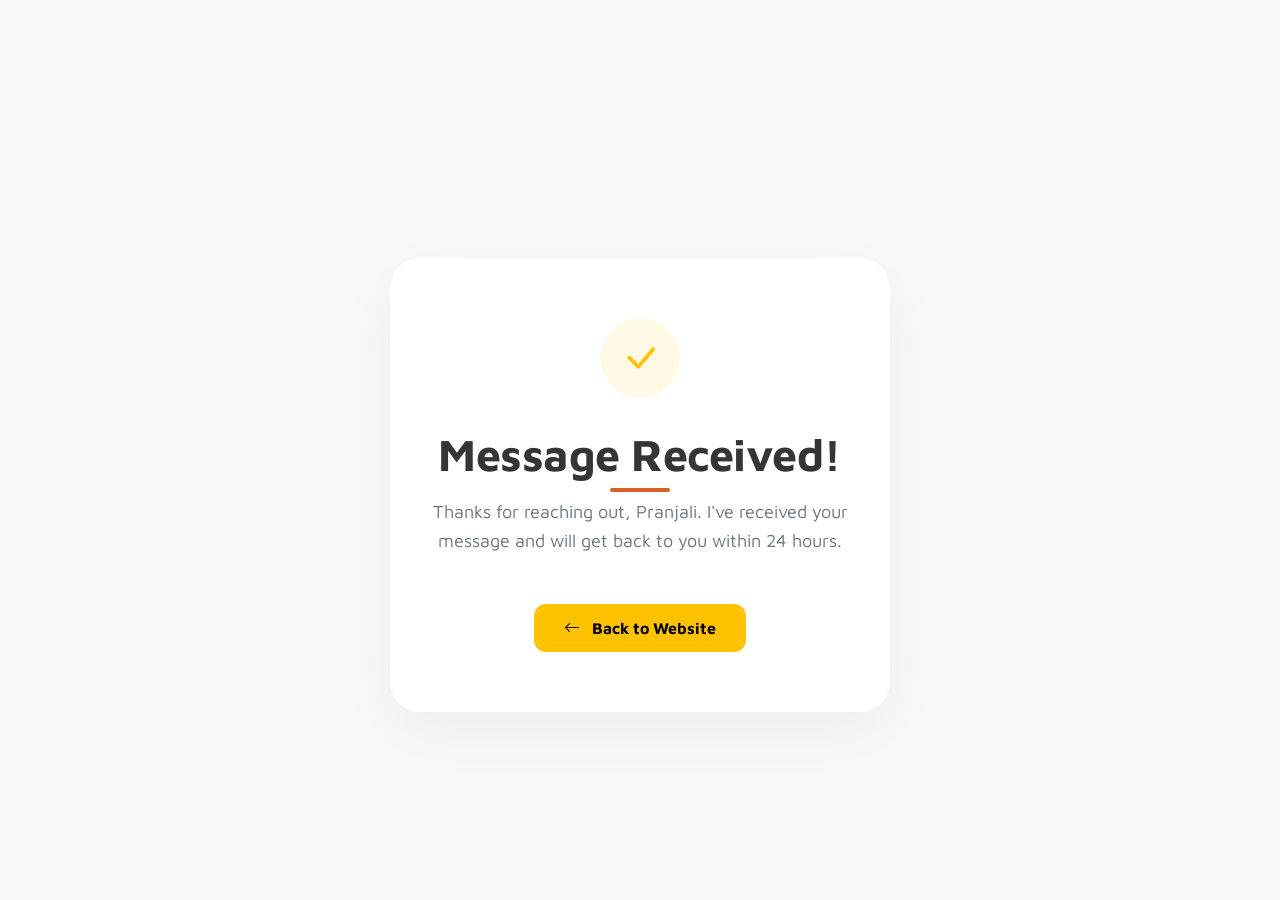
<file: success.html>
<!doctype html>
<html lang="en">
<head>
  <meta charset="utf-8">
  <meta name="viewport" content="width=device-width, initial-scale=1, shrink-to-fit=no">
  <title>Success! — Pranjali Sachan</title>
  <link rel="stylesheet" href="css/bootstrap.min.css">
  <link rel="stylesheet" href="https://cdn.jsdelivr.net/npm/bootstrap-icons@1.11.3/font/bootstrap-icons.min.css">
  <link rel="stylesheet" href="css/styles.css">
  <style>
    body { 
      background: #f8f9fa;
      height: 100vh;
      display: flex;
      align-items: center;
      justify-content: center;
      text-align: center;
    }
    .success-card {
      background: white;
      padding: 60px 40px;
      border-radius: 30px;
      box-shadow: 0 20px 60px rgba(0,0,0,0.05);
      max-width: 500px;
      width: 90%;
    }
    .success-icon {
      width: 80px;
      height: 80px;
      background: rgba(255, 194, 0, 0.1);
      color: #ffc200;
      border-radius: 50%;
      display: flex;
      align-items: center;
      justify-content: center;
      font-size: 2.5rem;
      margin: 0 auto 30px;
    }
    .btn-gold {
      background: #ffc200;
      color: #000;
      font-weight: 700;
      border-radius: 12px;
      padding: 12px 30px;
      border: none;
      transition: all 0.3s ease;
    }
    .btn-gold:hover {
      background: #212121;
      color: #fff;
      transform: translateY(-3px);
    }
    /* Dark mode support */
    .dark-mode body { background: #111; }
    .dark-mode .success-card { background: #1a1a1a; color: #fff; }
  </style>
</head>
<body>
  <div class="success-card">
    <div class="success-icon">
      <i class="bi bi-check-lg"></i>
    </div>
    <h2 class="mb-3">Message Received!</h2>
    <p class="text-muted mb-5">Thanks for reaching out, Pranjali. I've received your message and will get back to you within 24 hours.</p>
    <a href="index.html" class="btn btn-gold">
      <i class="bi bi-arrow-left mr-2"></i> Back to Website
    </a>
  </div>

  <script>
    // Inherit dark mode if active
    if (localStorage.getItem('color-mode') === 'dark') {
      document.body.classList.add('dark-mode');
    }
  </script>
</body>
</html>
</file>
<file: css/styles.css>
@import url("https://fonts.googleapis.com/css?family=Maven+Pro:400,700");

:root {
  --primary-color: #D86027; 
  --accent-color: #557c74;  
  --secondary-color: #333333;
  --white: #ffffff;
  --p-color: #131A34BF;
  --dark-bg: #1a1a1b;
  --light-bg: #ffffff;
  --card-shadow: 0 20px 40px rgba(0,0,0,0.06);
  --section-padding: 120px 0;
}

/* === TYPOGRAPHY — Maven Pro headings + DM Sans body === */
html {
  overflow-x: hidden;
}

body {
  font-family: "DM Sans", "Maven Pro", sans-serif;
  overflow-x: hidden;
}

h1, h2, h3, h4, h5, h6 {
  font-family: "Maven Pro", sans-serif;
  font-weight: 700;
  letter-spacing: -0.5px;
}

p {
  font-family: "DM Sans", "Maven Pro", sans-serif;
  color: var(--p-color);
  font-size: 17px;
  line-height: 1.75;
  font-weight: 400;
}

/* Premium Slider/Pill Button Styling from Image */
.hire-btn {
  display: inline-flex;
  align-items: center;
  background: #333333;
  padding: 5px;
  border-radius: 50px;
  text-decoration: none !important;
  transition: all 0.3s ease;
}

.hire-btn .icon-circle {
  width: 45px;
  height: 45px;
  background: #fff;
  border-radius: 50%;
  display: flex;
  align-items: center;
  justify-content: center;
  color: #333;
  margin-right: 15px;
}

.hire-btn .btn-text {
  color: #fff;
  padding: 10px 25px;
  background: var(--primary-color);
  border-radius: 50px;
  font-weight: 700;
  font-size: 0.9rem;
}

.hire-btn:hover {
  transform: translateY(-3px);
  box-shadow: 0 10px 20px rgba(0,0,0,0.1);
}

/* Services Section Styling (The Dark Box from Image) */
.services-container {
  background-color: #333333;
  border-radius: 40px;
  padding: 60px 40px;
  color: #fff;
}

.services-header h2 span {
  color: var(--primary-color);
}

.service-card {
  background: #444444;
  border-radius: 24px;
  padding: 30px;
  height: 100%;
  transition: all 0.3s ease;
  position: relative;
  overflow: hidden;
  color: #fff !important;
}

.service-card.active {
  background: var(--primary-color);
}

.service-card h4 {
  font-weight: 700;
  margin-bottom: 15px;
  display: flex;
  justify-content: space-between;
  align-items: center;
  color: #fff !important;
}

.service-card h4 span {
  color: #fff !important;
}

.service-card .arrow-icon {
  width: 35px;
  height: 35px;
  background: rgba(255,255,255,0.2);
  border-radius: 50%;
  display: flex;
  align-items: center;
  justify-content: center;
  font-size: 1rem;
}

.service-card p {
  font-size: 0.9rem;
  color: rgba(255, 255, 255, 0.75) !important;
  margin-bottom: 25px;
}

.service-img-placeholder {
  width: 100%;
  height: 180px;
  background: #555;
  border-radius: 15px;
  filter: grayscale(1);
  transition: 0.3s;
}

.service-card:hover .service-img-placeholder {
  filter: grayscale(0);
}

.service-card.active .arrow-icon {
  background: #fff;
  color: var(--primary-color);
}

/* Theme — orange replaces yellow everywhere */
.text-warning, .bi-star-fill, .bi-lightning-fill {
  color: var(--primary-color) !important;
}

.btn-warning {
  background-color: var(--primary-color) !important;
  border-color: var(--primary-color) !important;
  color: #fff !important;
}

/* Gradient Text Effect */
.gradient-text {
  background: linear-gradient(135deg, #212121 30%, var(--primary-color) 100%);
  -webkit-background-clip: text;
  -webkit-text-fill-color: transparent;
  display: inline-block;
}

.dark-mode .gradient-text {
  background: linear-gradient(135deg, #ffffff 30%, var(--primary-color) 100%);
  -webkit-background-clip: text;
  -webkit-text-fill-color: transparent;
}

/* Creative Background Shapes */
section {
  position: relative;
  overflow: hidden;
}

section::before {
  content: "";
  position: absolute;
  top: -10%;
  right: -5%;
  width: 300px;
  height: 300px;
  background: radial-gradient(circle, rgba(216, 96, 39, 0.04) 0%, rgba(255, 255, 255, 0) 70%);
  border-radius: 50%;
  z-index: -1;
}

.about::after {
  content: "";
  position: absolute;
  bottom: 0;
  left: 0;
  width: 100%;
  height: 100px;
  background: linear-gradient(to right bottom, transparent 49.5%, #f9f9f9 50%);
  z-index: 1;
}

.dark-mode .about::after {
  background: linear-gradient(to right bottom, transparent 49.5%, #0c0c0d 50%);
}

/* ── Skill Marquee Strip ── */
.marquee-container {
  overflow: hidden !important;
  width: 100%;
  padding: 60px 0;
  margin: 0;
  background: #f2e9dd !important;
  border-top: none !important;
  border-bottom: none !important;
  white-space: normal !important;
}

.marquee-track {
  display: flex;
  width: max-content;
  animation: marquee 28s linear infinite;
}

.marquee-container:hover .marquee-track {
  animation-play-state: paused;
}

.marquee-set {
  display: flex;
  align-items: center;
  flex-shrink: 0;
}

.marquee-item {
  display: inline-flex;
  flex-direction: column;
  align-items: center;
  gap: 7px;
  margin: 0 40px;
  cursor: default;
}

.marquee-item img {
  width: 40px;
  height: 40px;
  display: block;
  opacity: 0.55;
  filter: brightness(0);
  transition: opacity 0.25s ease, transform 0.25s ease, filter 0.25s ease;
}

.marquee-item:hover img {
  opacity: 1;
  transform: translateY(-4px) scale(1.12);
  filter: brightness(0) saturate(100%) invert(42%) sepia(82%) saturate(600%) hue-rotate(349deg) brightness(95%) contrast(95%);
}

.marquee-label {
  font-family: "DM Sans", sans-serif;
  font-size: 0.62rem;
  font-weight: 700;
  letter-spacing: 0.4px;
  text-transform: uppercase;
  color: #2d2e32;
  opacity: 0;
  transform: translateY(-4px);
  transition: opacity 0.2s ease, transform 0.2s ease;
  white-space: nowrap;
}

.marquee-item:hover .marquee-label {
  opacity: 0.65;
  transform: translateY(0);
}

@keyframes marquee {
  0%   { transform: translateX(0); }
  100% { transform: translateX(-50%); }
}

.live-websites {
  background-color: #f9f9f9;
}

body {
  font-family: "Maven Pro", sans-serif;
  padding-top: 70px;
}

.about-image {
  position: relative;
  z-index: 1;
}

.about-image::before {
  content: "";
  position: absolute;
  top: 50%;
  left: 50%;
  transform: translate(-50%, -50%);
  width: 120%;
  height: 120%;
  background: radial-gradient(circle, rgba(216, 96, 39, 0.15) 0%, transparent 70%);
  z-index: -1;
  filter: blur(40px);
  animation: pulse-glow 4s ease-in-out infinite alternate;
}

@keyframes pulse-glow {
  from { transform: translate(-50%, -50%) scale(0.9); opacity: 0.5; }
  to { transform: translate(-50%, -50%) scale(1.1); opacity: 0.8; }
}

.about-image img {
  animation: float-slow 6s ease-in-out infinite;
}

.about-image img {
  animation: float-slow 6s ease-in-out infinite;
}

/* --- GROWTH ENGINE (Web Dev, SEO & Lead Gen Focus) --- */
.growth-engine {
  position: relative;
  width: 100%;
  padding-bottom: 20px;
  perspective: 1000px;
}

.growth-window {
  background: var(--white);
  border-radius: 24px;
  box-shadow: 0 40px 100px rgba(0,0,0,0.06);
  border: 1px solid rgba(0,0,0,0.05);
  overflow: hidden;
  margin-left: 20px;
  max-width: 340px;
  position: relative;
  z-index: 2;
  transform: rotateY(-10deg) rotateX(5deg);
}

.dark-mode .growth-window {
  background: #1a1a1b;
  border-color: rgba(255,255,255,0.05);
  box-shadow: 0 40px 100px rgba(0,0,0,0.4);
}

.window-nav {
  padding: 12px 18px;
  background: rgba(0,0,0,0.02);
  display: flex; gap: 6px;
}

.window-nav .dot { width: 8px; height: 8px; background: #e0e0e0; border-radius: 50%; }

.window-inner {
  padding: 25px;
}

.tech-stack {
  display: flex; flex-direction: column; gap: 10px; margin-bottom: 30px;
}

.tech-pill {
  background: #f8f9fa;
  padding: 10px 15px;
  border-radius: 12px;
  font-size: 0.85rem;
  font-weight: 600;
  color: var(--secondary-color);
  display: flex; align-items: center; gap: 10px;
  border: 1px solid rgba(0,0,0,0.03);
}

.dark-mode .tech-pill {
  background: rgba(255,255,255,0.02);
  color: #ccc;
  border-color: rgba(255,255,255,0.05);
}

.tech-pill i { color: var(--primary-color); }

.conversion-node {
  background: linear-gradient(135deg, var(--primary-color) 0%, #ff9a00 100%);
  padding: 20px;
  border-radius: 18px;
  display: flex; align-items: center; gap: 15px;
  color: #fff;
}

.node-circle {
  width: 45px; height: 45px;
  background: rgba(255,255,255,0.2);
  border-radius: 50%;
  display: flex; align-items: center; justify-content: center;
  font-size: 1.4rem;
}

.node-text span { display: block; }
.node-text .label { font-size: 0.75rem; opacity: 0.9; }
.node-text .value { font-size: 1rem; font-weight: bold; }

/* SEO Result Card */
.seo-card {
  position: absolute;
  top: -20px;
  right: -0px;
  background: var(--white);
  padding: 20px;
  border-radius: 20px;
  box-shadow: 0 15px 40px rgba(0,0,0,0.08);
  width: 200px;
  z-index: 3;
}

.dark-mode .seo-card {
  background: #252526;
  border: 1px solid rgba(255,255,255,0.05);
  box-shadow: 0 15px 40px rgba(0,0,0,0.5);
}

.card-header {
  font-size: 0.75rem;
  font-weight: 700;
  margin-bottom: 12px;
  display: flex; align-items: center; gap: 8px;
  text-transform: uppercase;
  color: #888;
}

.growth-chart {
  display: flex; 
  align-items: flex-end; 
  gap: 6px; 
  height: 60px; 
  margin-bottom: 10px;
}

.growth-chart .bar {
  flex: 1;
  background: #eee;
  border-radius: 4px;
}

.dark-mode .growth-chart .bar { background: rgba(255,255,255,0.05); }

.growth-chart .bar.active { 
  background: var(--primary-color); 
  height: 100% !important;
  animation: height-grow 2s ease-out forwards; 
}

@keyframes height-grow { from { height: 0; } to { height: 100%; } }

.growth-status { font-size: 0.8rem; font-weight: 700; color: #1FB5A9; }

/* Leads Card */
.leads-card {
  position: absolute;
  bottom: -10px;
  left: -20px;
  background: var(--white);
  padding: 15px 20px;
  border-radius: 18px;
  display: flex; align-items: center; gap: 15px;
  box-shadow: 0 10px 30px rgba(0,0,0,0.05);
  z-index: 3;
  min-width: 240px;
}

.dark-mode .leads-card {
  background: #252526;
  border: 1px solid rgba(255,255,255,0.05);
}

.leads-icon {
  width: 40px; height: 40px;
  background: rgba(31, 181, 169, 0.12);
  color: #1FB5A9;
  border-radius: 10px;
  display: flex; align-items: center; justify-content: center;
  font-size: 1.2rem;
}

.leads-info strong { font-size: 0.9rem; display: block; margin-bottom: 4px; }

.progress-mini {
  width: 100px; height: 5px;
  background: #f1f1f1;
  border-radius: 10px;
}

.dark-mode .progress-mini { background: rgba(255,255,255,0.05); }

.progress-bar-mini {
  height: 100%; border-radius: 10px;
  background: #1FB5A9;
}

.full-screen {
  padding: 8rem 0;
}

.small-text {
  color: #5b5b5b;
  font-size: 14px;
  font-weight: bold;
  padding: 8px 16px 8px 4px;
  border-radius: 50px;
  letter-spacing: 0.2px;
}

ul {
  margin: 0;
  padding: 0;
}

ul li {
  list-style: none;
}

a {
  font-weight: normal;
  text-decoration: none !important;
  transition: all 0.4s ease;
}

a:hover {
  color: var(--primary-color) !important;
}

.navbar-brand .uil {
  font-size: 40px;
}

.navbar {
  transition: all 0.3s ease;
  padding: 15px 0;
  background: rgba(255, 255, 255, 0.9);
  backdrop-filter: blur(10px);
}

.navbar.headroom--not-top {
  padding: 10px 0;
  box-shadow: 0 5px 20px rgba(0,0,0,0.05);
}

p {
  font-size: 18px;
  font-weight: 300;
  line-height: 1.6;
  color: var(--p-color);
}

h1,
h2,
h3,
h4,
h5,
h6 {
  font-family: "Maven Pro", sans-serif;
  font-weight: 700;
  letter-spacing: -0.5px;
}

h1 {
  color: #212121;
  font-size: 2.8em;
  margin: 24px 0;
}

h2 {
  color: #353535;
  font-size: 2.8em;
  font-weight: 700;
  position: relative;
  display: inline-block;
  margin-bottom: 2rem;
}

h2::after {
  content: "";
  position: absolute;
  bottom: -10px;
  left: 50%;
  transform: translateX(-50%);
  width: 60px;
  height: 4px;
  background-color: var(--primary-color);
  border-radius: 2px;
}

section.about h1 {
  font-size: 3.5em;
  line-height: 1.1;
}

.small-text {
  background: rgba(255, 194, 0, 0.1);
  color: var(--primary-color);
  padding: 10px 20px;
  border-radius: 30px;
  display: inline-block;
  margin-bottom: 1rem;
}

.custom-btn:hover {
  color: var(--primary-color);
}

.custom-btn.custom-btn-bg {
  background: #474559;
  color: #ffffff;
}

.custom-btn.custom-btn-bg:hover {
  background: var(--primary-color);
  color: #ffffff !important;
}

.animated {
  position: relative;
}

.animated-info {
  display: inline-block;
  vertical-align: top;
  margin-top: 5px;
  min-width: 260px;
  position: relative;
  width: 100% !important;
}

.animated-item {
  color: var(--primary-color);
}

.animated-item {
  font-size: 38px;
  line-height: inherit;
  display: block;
  opacity: 0;
  overflow: hidden;
  position: absolute;
  top: 0;
  right: 0;
  left: 0;
  animation: BottomTotop 6s linear infinite 0s;
  text-wrap: nowrap;
}

.animated-item:nth-child(2n+2) {
  animation-delay: 2s;
}

.animated-item:nth-child(3n+3) {
  animation-delay: 4s;
}

@keyframes BottomTotop {
  0% {
    opacity: 0;
  }

  5% {
    opacity: 0;
    transform: translateY(5px);
  }

  10% {
    opacity: 1;
    transform: translateY(0px);
  }

  25% {
    opacity: 1;
    transform: translateY(0px);
  }

  30% {
    opacity: 0;
    transform: translateY(5px);
  }

  80% {
    opacity: 0;
  }

  100% {
    opacity: 0;
  }
}

.navbar {
  position: fixed;
  top: 0;
  right: 0;
  left: 0;
  z-index: 999999;
  will-change: transform;
  transition: transform 200ms linear, background 0.3s ease;
}

.navbar.headroom--unpinned {
  transform: translate(0, 0); /* Force stay pinned */
}

.navbar.headroom--pinned {
  transform: translate(0, 0);
}

.navbar.headroom--not-top {
  background: rgba(255, 255, 255, 0.95);
  backdrop-filter: blur(10px);
  box-shadow: 0 5px 20px rgba(0,0,0,0.1);
  padding-top: 5px;
  padding-bottom: 5px;
}

.navbar-brand {
  font-weight: bold;
}

.navbar-expand-sm .navbar-nav .nav-link {
  padding: 0 20px;
}

.nav-link {
  font-weight: bold;
  font-size: 16px;
  overflow: hidden;
  outline: none !important;
  box-shadow: none !important;
}

.nav-link span {
  position: relative;
  display: inline-block;
  transition: transform 0.3s;
}

.nav-link span:before {
  position: absolute;
  top: 100%;
  content: attr(data-hover);
  transform: translate3d(0, 0, 0);
}

.navbar-light .navbar-nav .nav-link:focus,
.navbar-light .navbar-nav .nav-link:hover {
  color: var(--primary-color);
  font-weight: bold;
  outline: none;
  box-shadow: none;
}

.navbar-light .navbar-nav .nav-link:focus span,
.navbar-light .navbar-nav .nav-link:hover span {
  transform: translateY(-100%);
}

.navbar-light .navbar-toggler-icon {
  background: none;
}

.navbar-toggler {
  border: 0;
  padding: 0;
  width: 32px;
  height: 32px;
  line-height: 32px;
  outline: none;
  cursor: pointer;
  margin-right: 10px;
}

.navbar-toggler:focus {
  outline: none;
}

.navbar-toggler[aria-expanded="true"] .navbar-toggler-icon:first-child {
  transform: rotate(45deg);
  top: 6px;
}

.navbar-toggler[aria-expanded="true"] .navbar-toggler-icon:nth-child(2) {
  display: none;
}

.navbar-toggler[aria-expanded="true"] .navbar-toggler-icon:last-child {
  transform: rotate(-45deg);
  bottom: 1px;
}

.navbar-toggler .navbar-toggler-icon {
  background: #212121;
  display: block;
  width: 100%;
  height: 2px;
  margin: 5px 0;
  transition: all 0.4s ease;
  position: relative;
}

.copyright-text {
  font-size: 16px;
  font-weight: normal;
  display: block;
}

.color-mode {
  font-weight: bold;
  cursor: pointer;
}

.color-mode-icon {
  position: relative;
  right: 6px;
}

.color-mode-icon:after {
  font-family: 'unicons';
  content: '\ea9f';
  font-size: 30px;
  font-weight: 300;
  font-style: normal;
}

.color-mode-icon.active:after {
  font-family: 'unicons';
  content: '\eb65';
  font-size: 30px;
  color: #ffffff;
}

.dark-mode {
  background: var(--dark-bg);
  color: var(--white);
}

.dark-mode .navbar {
  background: rgba(12, 12, 13, 0.9);
}

.dark-mode .navbar-light .navbar-nav .nav-link {
  color: rgba(255, 255, 255, 0.8);
}

.dark-mode .navbar-light .navbar-nav .nav-link:hover {
  color: var(--primary-color);
}

.dark-mode .navbar.headroom--not-top {
  background: rgba(12, 12, 13, 0.95);
  box-shadow: 0 5px 20px rgba(0,0,0,0.3);
}

.dark-mode .small-text {
  background: rgba(216, 96, 39, 0.1);
  color: var(--primary-color);
}

.dark-mode .tech-stack-showcase {
  background: rgba(12, 12, 13, 0.6) !important;
  border-color: rgba(255, 194, 0, 0.4) !important;
}

.dark-mode .code-content p {
  color: #abb2bf !important;
}

.dark-mode .code-content span[style*="c678dd"] { color: #c678dd !important; }
.dark-mode .code-content span[style*="61afef"] { color: #61afef !important; }
.dark-mode .code-content span[style*="e06c75"] { color: #e06c75 !important; }
.dark-mode .code-content span[style*="98c379"] { color: #98c379 !important; }

.dark-mode .live-websites {
  background-color: #0c0c0d;
}

.dark-mode .live-site-card {
  background: #16161a;
  box-shadow: 0 4px 20px rgba(0,0,0,0.2);
}

.dark-mode .live-site-thumb {
  background: #1f1f25;
}

.dark-mode .live-site-body h5 {
  color: var(--white);
}

.dark-mode .live-site-body p {
  color: #a1a1a1;
}

.dark-mode .custom-btn {
  color: var(--white);
  border-color: rgba(255,255,255,0.1);
}

.dark-mode .custom-btn:hover {
  background: var(--primary-color);
  color: #000 !important;
  border-color: var(--primary-color);
}

.dark-mode .feature-card .uil,
.dark-mode .navbar-light .navbar-brand,
.dark-mode h1,
.dark-mode h2,
.dark-mode h3,
.dark-mode h4,
.dark-mode h5,
.dark-mode h6,
.dark-mode .color-mode {
  color: #ffffff;
}

.dark-mode .owl-carousel .owl-nav button.owl-next,
.dark-mode .owl-carousel .owl-nav button.owl-prev,
.dark-mode .owl-carousel button.owl-dot {
  color: #ffffff;
}

.timeline-wrapper {
  position: relative;
  padding: 22px 0;
}

.timeline-wrapper:last-child:before {
  height: 0;
}

.timeline-wrapper:before {
  content: "";
  background: #474559;
  width: 3px;
  height: 100%;
  position: absolute;
  left: 38px;
}

.timeline-yr {
  background: #474559;
  border-radius: 100%;
  position: absolute;
  width: 75px;
  height: 75px;
  line-height: 75px;
  text-align: center;
}

.timeline-yr span {
  color: #ffffff;
  font-size: 16px;
  font-weight: bold;
  display: block;
  line-height: 75px;
}

.timeline-info {
  display: inline-block;
  vertical-align: top;
  max-width: 432px;
  margin-left: 6em;
}

.timeline-info small {
  color: #474559;
  font-size: 16px;
  font-weight: bold;
  display: inline-block;
  vertical-align: middle;
  /* margin-left: 15px; */
  margin-bottom: 15px;
}

.timeline-info a {
  color: #474559;
  font-size: 16px;
  font-weight: bold;
}

.owl-carousel .owl-nav span {
  display: none;
}

.owl-carousel .owl-nav .owl-prev:before,
.owl-carousel .owl-nav .owl-next:before {
  background: none;
  padding: 0;
  display: block;
  position: absolute;
  top: 50%;
  transform: translate(0, -50%);
  font-family: 'unicons';
  font-size: 100px;
  line-height: normal;
}

.owl-carousel .owl-nav .owl-prev:before {
  content: '\e833';
  left: -90px;
}

.owl-carousel .owl-nav .owl-next:before {
  content: '\e836';
  right: -90px;
}

/* Hide the old absolute-positioned icons since we have custom buttons now */
.owl-carousel .owl-nav .owl-prev:before,
.owl-carousel .owl-nav .owl-next:before {
  display: none !important;
}

.owl-theme .owl-nav [class*=owl-] {
  background: none;
  border-radius: 0;
  margin: 0;
  padding: 0;
  font-size: inherit;
}

.owl-theme .owl-nav [class*=owl-]:hover {
  color: var(--primary-color);
}

.owl-theme .owl-dots,
.owl-theme .owl-nav.disabled + .owl-dots {
  margin-top: 40px !important;
  padding-top: 20px !important;
}

.owl-theme .owl-dots .owl-dot {
  outline: none;
}

.owl-theme .owl-dots .owl-dot span {
  width: 28px;
  height: 5px;
  margin: 0 5px;
  border-radius: 3px;
  background: #ccc;
}

.owl-theme .owl-dots .owl-dot.active span,
.owl-theme .owl-dots .owl-dot:hover span {
  background: #5b5b5b;
}

.static-map img {
  width: 100%;
  object-fit: cover;
}

.contact-form {
  position: relative;
}

.contact-form .form-control {
  background: transparent;
  border-radius: 2px;
  outline: none;
  box-shadow: none;
  font-weight: bold;
  margin: 16px 0;
}

.contact-form .form-control:not(textarea) {
  height: 48px;
}

.contact-form .form-control:hover,
.contact-form .form-control:focus {
  border-color: var(--primary-color);
}

.contact-form .submit-btn {
  background: var(--primary-color);
  border-radius: 50px;
  color: #ffffff;
  font-weight: bold;
  border: 0;
  cursor: pointer;
  transition: all 0.4s ease;
}

.contact-form .submit-btn:hover {
  background: #474559;
}

.contact-info {
  background: #474559;
  border-radius: 0 0 3px 3px;
  position: relative;
  bottom: 8px;
}

.contact-info p,
.contact-info a {
  color: #f7f3f3;
}

.social-links .uil {
  color: #f7f3f3;
  font-size: 20px;
  display: block;
  margin: 5px 0;
}

.social-links .uil:hover {
  color: var(--primary-color);
}

.beta-tag {
  background-color: wheat;
  color: white;
  font-size: 0.7em;
  font-weight: bold;
  padding: 2px 6px;
  border-radius: 5px;
  margin-left: 5px;
  vertical-align: middle;
}

.item a {
  color: rgba(0, 0, 0, 0.5);
}

.item a:hover {
  text-decoration: underline !important;
}

.item a h4 {
  margin-bottom: 18px;
}

/* Modern Contact Section */
.contact-content h2 {
  font-weight: 800;
  font-size: 2.5rem;
  line-height: 1.2;
  margin-bottom: 1.5rem;
}

.contact-content h2::after { display: none !important; }

.contact-content p {
  font-size: 1.05rem;
  line-height: 1.8;
  color: #717275;
}

/* Orange circle icons */
.contact-icon-circle {
  width: 40px;
  height: 40px;
  border-radius: 50%;
  background: var(--primary-color);
  color: #fff;
  display: flex;
  align-items: center;
  justify-content: center;
  font-size: 0.9rem;
  flex-shrink: 0;
}

.contact-method span,
.contact-method a {
  font-size: 0.98rem;
  color: #333;
  font-weight: 500;
}

/* Form card */
.contact-form-card {
  background: #f2e9dd;
  border-radius: 28px;
  padding: 44px 40px;
}

.contact-input {
  background: #fff !important;
  border: none !important;
  border-radius: 14px !important;
  padding: 14px 20px !important;
  font-size: 0.95rem;
  color: #333;
  font-weight: 500;
  transition: box-shadow 0.25s ease;
}

.contact-input:focus {
  box-shadow: 0 0 0 3px rgba(216, 96, 39, 0.15) !important;
  background: #fff !important;
}

.contact-input::placeholder {
  color: #999;
  font-weight: 400;
}

/* Submit button - reuse hero-btn-primary, just border fix */
.contact-submit-btn {
  border: none;
  cursor: pointer;
}

.social-box h5 {
  font-weight: 700;
  font-size: 0.9rem;
  text-transform: uppercase;
  letter-spacing: 1px;
}

.contact-form-wrapper {
  perspective: 1000px;
}

.contact-form {
  background: var(--white);
  padding: 50px;
  border-radius: 30px;
  box-shadow: 0 20px 60px rgba(0,0,0,0.05);
  border: 1px solid rgba(0,0,0,0.03);
  transition: transform 0.3s ease;
}

.contact-form:hover {
  transform: translateY(-5px);
}

.contact-form h3 {
  font-weight: 700;
  font-size: 1.5rem;
}

.contact-form .form-group label {
  color: #474559;
  margin-bottom: 8px;
  display: block;
}

.contact-form .form-control {
  background: #f9f9fb;
  border: 1px solid #f0f0f5;
  border-radius: 12px;
  padding: 15px 20px;
  font-weight: 500;
  transition: all 0.3s ease;
}

.contact-form .form-control:focus {
  background: var(--white);
  border-color: var(--primary-color);
  box-shadow: 0 8px 20px rgba(255, 194, 0, 0.1) !important;
}

.contact-form .submit-btn {
  background: var(--primary-color);
  color: #212121;
  border: none;
  border-radius: 12px;
  font-weight: 700;
  font-size: 1rem;
  transition: all 0.3s ease;
  box-shadow: 0 10px 20px rgba(255, 194, 0, 0.2);
}

.contact-form .submit-btn:hover {
  background: #212121;
  color: var(--white);
  transform: translateY(-3px);
  box-shadow: 0 15px 30px rgba(0,0,0,0.1);
}

/* Dark mode for Contact */
.dark-mode .contact-content p {
  color: #a1a1a1;
}

.dark-mode .contact-form {
  background: #16161a;
  border-color: #232329;
  box-shadow: 0 20px 60px rgba(0,0,0,0.3);
}

.dark-mode .contact-form h3, 
.dark-mode .contact-form .form-group label {
  color: var(--white);
}

.dark-mode .contact-form .form-control {
  background: #1f1f25;
  border-color: #2d2d35;
  color: var(--white);
}

.dark-mode .contact-form .form-control:focus {
  background: #16161a;
  border-color: var(--primary-color);
}

.dark-mode .contact-form .submit-btn:hover {
  background: var(--white);
  color: #000000;
}

.social-links li a {
  width: 45px;
  height: 45px;
  background: #f9f9fb;
  display: flex;
  align-items: center;
  justify-content: center;
  border-radius: 12px;
  color: #474559;
  font-size: 1.2rem;
  transition: all 0.3s ease;
}

.dark-mode .method-text strong {
  color: #ffffff !important;
}

.dark-mode .method-text small {
  color: #a1a1a1 !important;
}

.dark-mode .timeline-info small {
  background: rgba(216,96,39,0.15);
  color: var(--primary-color);
  padding: 4px 12px;
  border-radius: 6px;
  display: inline-block;
}

.dark-mode .live-site-card .custom-btn {
  background: transparent !important;
  color: #ffffff !important;
  border: none !important;
  padding-left: 0 !important;
  font-weight: 600 !important;
}

.dark-mode .live-site-card .custom-btn:hover {
  color: var(--primary-color) !important;
  background: transparent !important;
}

.dark-mode .social-links li a {
  background: #1f1f25;
  color: #a1a1a1;
}

.social-links li a:hover i {
  color: #000000 !important;
}

.social-links li a:hover {
  background: var(--primary-color);
  transform: translateY(-5px);
}

.dark-mode .education-card {
  background: #16161a !important;
  border-color: rgba(255,255,255,0.05) !important;
  box-shadow: 0 10px 30px rgba(0,0,0,0.2) !important;
}

.dark-mode .edu-icon {
  background: rgba(255,194,0,0.15) !important;
}

.dark-mode .education-card .text-muted,
.dark-mode .education-card small {
  color: #a1a1a1 !important;
}

.dark-mode .education-card .border-top {
  border-top-color: rgba(255,255,255,0.05) !important;
}

.dark-mode .skill-stack-mini {
  background: #16161a !important;
  border-color: rgba(255,255,255,0.05) !important;
}

.dark-mode .skill-tag-item {
  color: #ffffff !important;
}

.dark-mode .skill-tag-item .text-warning {
  color: var(--primary-color) !important;
}

.dark-mode .badge-white {
  background: #1f1f25 !important;
  color: #ffffff !important;
  box-shadow: 0 4px 10px rgba(0,0,0,0.2) !important;
  border: 1px solid rgba(255,255,255,0.05);
}

.dark-mode .resume-side-block h2,
.dark-mode .resume-side-block h4 {
  color: var(--white);
}



@media (max-width: 991px) {
  .full-screen {
    padding-bottom: 4rem;
  }

  .color-mode {
    display: none;
  }

  .about-image {
    margin-top: 4em;
  }

  .mobile-mt-2,
  .contact-form {
    margin-top: 2em;
  }

  .contact-info {
    padding: 0 2rem;
  }
}

@media (max-width: 767px) {
  h1 {
    font-size: 2.4em;
  }

  h2 {
    font-size: 2em;
  }

  .animated-item {
    font-size: 28px;
  }

  .navbar-collapse {
    background: #ffffff;
    text-align: center;
    padding-bottom: 20px;
  }

  .navbar-expand-sm .navbar-nav .nav-link {
    padding: 3px 20px;
  }
}

@media (max-width: 580px) {
  .animated-info {
    min-width: 200px;
  }

  .animated-item {
    font-size: 30px;
  }

  .custom-btn-group {
    text-align: center;
  }

  .custom-btn {
    display: block;
    margin: 10px 0;
  }

  .owl-theme .owl-nav {
    display: none;
  }

  .timeline-info small {
    display: block;
    margin: 10px 0 0 0;
  }
}

@media (max-width: 320px) {
  .animated-text {
    margin-top: 0;
  }

  .about-text {
    text-align: center;
  }

  .full-screen {
    padding: 4rem 0;
  }

  .mobile-block {
    display: block;
  }

  .contact-info {
    flex-direction: column;
  }

  .social-links li {
    display: inline-block;
    vertical-align: top;
  }
}

/* Live Websites section */
.live-site-card {
  background: var(--white);
  border-radius: 12px;
  overflow: hidden;
  border: none;
  box-shadow: 0 4px 20px rgba(0,0,0,0.02);
  transition: all 0.4s ease;
  display: flex;
  flex-direction: column;
  height: 100%;
  padding: 0;
}

.live-site-thumb {
  background: #fdfdfd;
  height: 380px;
  overflow: hidden;
  border-radius: 12px;
  margin: 10px;
}

.live-site-thumb img {
  width: 100%;
  height: 100%;
  object-fit: cover;
  object-position: top center;
  transition: transform 0.6s ease;
}

.live-site-body {
  padding: 24px 30px 30px 30px;
  background: transparent;
}

.live-site-body h5 {
  font-size: 1.3rem;
  font-weight: 600;
  margin-bottom: 6px;
  color: #212121;
  letter-spacing: -0.5px;
}

.live-site-body .text-muted {
  font-size: 0.85rem !important;
  letter-spacing: 0 !important;
  text-transform: none !important;
  font-weight: 400 !important;
  color: #888 !important;
  margin-bottom: 0 !important;
}

.live-site-body p.small.text-muted {
  font-size: 0.95rem !important;
  line-height: 1.6;
  margin-top: 15px;
  color: #666 !important;
}

.live-site-body .custom-btn {
  width: auto;
  display: inline-block;
  margin-top: 20px;
  padding: 0;
  font-size: 14px;
  font-weight: 600;
  color: var(--secondary-color);
  background: transparent !important;
  border-bottom: 2px solid var(--primary-color);
  border-radius: 0;
  transition: all 0.3s ease;
}

.live-site-body .custom-btn:hover {
  background: transparent !important;
  color: var(--primary-color) !important;
  border-bottom-color: var(--secondary-color);
  padding-left: 5px;
}

.live-site-card:hover {
  transform: translateY(-5px);
  box-shadow: 0 20px 40px rgba(0,0,0,0.06);
}

.live-site-card:hover .live-site-thumb img {
  transform: scale(1.03);
}

/* Dark mode tweaks for Classy design */
.dark-mode .live-site-card {
  background: #111;
}

.dark-mode .live-site-body h5 {
  color: var(--white);
}

.dark-mode .live-site-thumb {
  background: #1a1a1a;
}

.dark-mode .live-site-body .custom-btn {
  color: var(--white);
}

.dark-mode .live-site-body p.small.text-muted {
  color: #aaa !important;
}

.dark-mode .live-site-card {
  border: 1px solid rgba(255,255,255,0.05);
}

.dark-mode .live-site-body h5 {
  color: var(--white);
}

.dark-mode .live-site-body .custom-btn {
  background: var(--primary-color);
  color: var(--secondary-color);
}
  display: block;
}

.live-site-body {
  padding: 18px 18px 22px;
  text-align: left;

  /* ✅ keeps button aligned at bottom */
  display: flex;
  flex-direction: column;
  flex: 1;
}

.live-site-body .btn {
  margin-top: auto;
}

/* Project V2 Modern Cards (Carousel) */
.project-card-v2 {
  background: var(--white);
  border-radius: 20px;
  overflow: hidden;
  box-shadow: none;
  border: none;
  outline: none;
  transform: translateZ(0);
  -webkit-transform: translateZ(0);
  transition: all 0.5s cubic-bezier(0.2, 1, 0.3, 1);
  margin: 15px 16px;
  text-align: left;
}

.project-card-video {
  position: relative;
  overflow: hidden;
  border-radius: 18px;
  margin: 8px;
}

.project-card-video video {
  width: 100%;
  height: 240px;
  object-fit: cover;
  display: block;
}

.project-card-overlay {
  position: absolute;
  top: 0;
  left: 0;
  width: 100%;
  height: 100%;
  background: rgba(0,0,0,0.4);
  backdrop-filter: blur(4px);
  display: flex;
  align-items: center;
  justify-content: center;
  opacity: 0;
  transition: all 0.4s ease;
}

.project-card-v2:hover .project-card-overlay {
  opacity: 1;
}

.custom-btn-pill {
  background: var(--white);
  color: #212121;
  border-radius: 30px;
  padding: 10px 25px;
  font-weight: 700;
  font-size: 14px;
  transform: translateY(20px);
  transition: all 0.4s ease;
}

.project-card-v2:hover .custom-btn-pill {
  transform: translateY(0);
}

.project-card-info {
  padding: 20px 25px 30px;
}

.project-card-info h4 {
  font-size: 1.25rem;
  margin: 0;
  color: #212121;
}

.project-card-v2:hover {
  transform: translateY(-10px);
  box-shadow: none;
  border: none;
}

.dark-mode .project-card-v2 {
  background: #111;
}

.dark-mode .project-card-info h4 {
  color: var(--white);
}

.dark-mode .badge-light {
  background-color: #222;
  color: #888;
}

/* Modern Experience Timeline */
.timeline {
  padding-left: 20px;
}

.timeline-wrapper {
  position: relative;
  padding: 30px 0 30px 50px;
  border-left: 2px dashed #eee;
  margin-left: 25px;
}

.timeline-wrapper:before {
  display: none; /* remove old line */
}

.timeline-yr {
  position: absolute;
  left: -40px;
  top: 30px;
  width: 80px;
  height: 35px;
  line-height: 35px;
  background: var(--white);
  border: 1px solid #eee;
  border-radius: 5px;
  box-shadow: 0 4px 10px rgba(0,0,0,0.03);
  z-index: 2;
}

.timeline-yr span {
  color: #212121;
  font-size: 13px;
  line-height: normal;
  display: flex;
  align-items: center;
  justify-content: center;
  height: 100%;
}

.timeline-info {
  margin-left: 0;
  max-width: 100%;
  background: var(--white);
  padding: 25px;
  border-radius: 15px;
  box-shadow: 0 5px 25px rgba(0,0,0,0.02);
  transition: all 0.4s ease;
  border: 1px solid rgba(0,0,0,0.02);
}

.timeline-info:hover {
  transform: translateX(10px);
  box-shadow: 0 10px 30px rgba(0,0,0,0.05);
  border-color: var(--primary-color);
}

.timeline-info h3 {
  font-size: 1.4rem;
  margin-bottom: 5px;
  color: #212121;
}

.timeline-info small {
  color: var(--primary-color);
  background: rgba(255,194,0,0.1);
  padding: 4px 12px;
  border-radius: 4px;
  font-size: 13px;
  margin-bottom: 15px;
}

.timeline-info p {
  font-size: 0.95rem;
  line-height: 1.7;
  color: #666;
  margin-top: 15px;
}

/* Dark mode for Timeline */
.dark-mode .timeline-wrapper {
  border-left-color: #222;
}

.dark-mode .timeline-yr {
  background: #1a1a1a;
  border-color: #333;
}

.dark-mode .timeline-yr span {
  color: #eee;
}

.dark-mode .timeline-info {
  background: #111;
  border-color: #222;
}

.dark-mode .timeline-info h3 {
  color: var(--white);
}

.dark-mode .timeline-info p {
  color: #aaa;
}

.dark-mode .timeline-info:hover {
  border-color: var(--primary-color);
}

.owl-nav button {
  width: 50px;
  height: 50px;
  background: var(--white) !important;
  border-radius: 50% !important;
  box-shadow: 0 5px 15px rgba(0,0,0,0.1);
  margin: 0 10px !important;
  transition: all 0.3s ease;
}

.owl-nav button:hover {
  background: var(--primary-color) !important;
  transform: scale(1.1);
}

.owl-nav button span {
  display: block !important;
  color: #212121;
  font-size: 24px;
  line-height: 44px;
}

.dark-mode .owl-nav button {
  background: #1a1a1a !important;
}

.dark-mode .owl-nav button span {
  color: var(--white);
}

/* Custom carousel arrows */
.carousel-nav-wrapper {
  display: flex;
  align-items: center;
  gap: 20px;
}

.project-carousel.owl-carousel .owl-nav {
  display: none !important;
}

.project-carousel.owl-carousel .owl-dots {
  margin-top: 32px !important;
}

.project-video-slide {
  border-radius: 16px;
  overflow: hidden;
  background: var(--white);
  box-shadow: 0 4px 24px rgba(0,0,0,0.08);
  margin: 0 8px 4px;
}

.project-video-slide:hover {
  box-shadow: 0 8px 32px rgba(0,0,0,0.13);
}

.project-video-wrap {
  position: relative;
  overflow: hidden;
  width: 100%;
  aspect-ratio: 16 / 9;
}

.project-video-wrap video {
  width: 100%;
  height: 100%;
  object-fit: cover;
  display: block;
}

.project-zoom-btn {
  position: absolute;
  top: 12px;
  right: 12px;
  background: rgba(255,255,255,0.85);
  border: none;
  border-radius: 8px;
  width: 34px;
  height: 34px;
  display: flex;
  align-items: center;
  justify-content: center;
  cursor: pointer;
  opacity: 0;
  transition: opacity 0.25s ease;
  font-size: 14px;
  color: #333;
  backdrop-filter: blur(4px);
}

.project-video-slide:hover .project-zoom-btn {
  opacity: 1;
}

.project-zoom-btn:hover {
  background: white;
  color: var(--primary-color);
}

/* Video Lightbox Modal */
.video-modal {
  display: none;
  position: fixed;
  inset: 0;
  background: rgba(0,0,0,0.75);
  z-index: 9999;
  align-items: center;
  justify-content: center;
  backdrop-filter: blur(6px);
}

.video-modal.active {
  display: flex;
}

.video-modal-inner {
  position: relative;
  width: 80%;
  max-width: 960px;
  border-radius: 16px;
  overflow: hidden;
  box-shadow: 0 24px 80px rgba(0,0,0,0.4);
}

.video-modal-inner video {
  width: 100%;
  display: block;
  border-radius: 16px;
  max-height: 80vh;
  object-fit: contain;
  background: #000;
}

.video-modal-close {
  position: absolute;
  top: 12px;
  right: 12px;
  z-index: 10;
  background: rgba(255,255,255,0.9);
  border: none;
  border-radius: 50%;
  width: 36px;
  height: 36px;
  display: flex;
  align-items: center;
  justify-content: center;
  cursor: pointer;
  font-size: 16px;
  color: #333;
  transition: background 0.2s;
}

.video-modal-close:hover {
  background: white;
  color: var(--primary-color);
}

.project-video-info {
  padding: 18px 20px 22px;
}

.project-video-tag {
  display: inline-block;
  background: #f1f1f1;
  color: #555;
  font-size: 0.78rem;
  font-weight: 600;
  border-radius: 20px;
  padding: 4px 12px;
  margin-bottom: 8px;
}

.project-video-title {
  font-size: 1.15rem;
  font-weight: 700;
  color: #212121;
  margin: 0 0 6px;
}

.project-explore-link {
  font-size: 0.85rem;
  font-weight: 600;
  color: var(--primary-color);
  text-decoration: none;
}
.project-explore-link:hover {
  text-decoration: underline;
  color: var(--primary-color);
}

.carousel-custom-arrow {
  flex-shrink: 0;
  background: none;
  border: none;
  padding: 0;
  cursor: pointer;
  color: #333;
  line-height: 1;
  transition: color 0.3s ease, transform 0.2s ease;
}

.carousel-custom-arrow i {
  font-size: 52px;
  display: block;
  line-height: 1;
}

.carousel-custom-arrow:hover {
  color: var(--primary-color);
  transform: scale(1.15);
}

.carousel-custom-arrow:focus {
  outline: none;
}

/* --- Articles Section --- */
.articles {
  background: #fbfbfd;
}

.article-card {
  background: var(--white);
  border-radius: 20px;
  overflow: hidden;
  height: 100%;
  transition: all 0.3s ease;
  border: 1px solid rgba(0,0,0,0.05);
  display: flex;
  flex-direction: column;
}

.article-card:hover {
  transform: translateY(-10px);
  box-shadow: 0 20px 40px rgba(0,0,0,0.1) !important;
}

.article-icon-box {
  background: #f8f9fa;
  height: 120px;
  display: flex;
  align-items: center;
  justify-content: center;
}

.article-icon-box i {
  font-size: 3rem;
}

.article-content h4 {
  font-size: 1.25rem;
  font-weight: 700;
  line-height: 1.4;
}

.read-more {
  font-weight: 700;
  color: var(--primary-color);
  text-decoration: none;
  font-size: 0.9rem;
  text-transform: uppercase;
  letter-spacing: 1px;
}

.read-more:hover {
  color: #000;
}

.dark-mode .articles {
  background: #0c0c0d !important;
}

.dark-mode .articles h2, 
.dark-mode .articles p {
  color: #ffffff !important;
}

.dark-mode .article-card {
  background: #1a1a1b;
  border-color: rgba(255,255,255,0.05);
  box-shadow: 0 10px 30px rgba(0,0,0,0.3) !important;
}

.dark-mode .article-icon-box {
  background: #111112;
  border-bottom: 1px solid rgba(255,255,255,0.05);
}

.dark-mode .article-content h4 {
  color: #ffffff;
}

.dark-mode .article-content p {
  color: #b0b0b5 !important;
}

.dark-mode .read-more:hover {
  color: #fff;
}

/* ================================================================
   REDESIGN OVERRIDES — Beige Professional Theme
   ================================================================ */

/* --- Global beige background --- */
body {
  background-color: #fdf8f3;
  background-image: radial-gradient(circle, #d4c4b4 1px, transparent 1px);
  background-size: 28px 28px;
}

section {
  background: transparent !important;
}

/* Hero - dot-grid inherited from body */
section.about {
  background: transparent !important;
}

.live-websites {
  background: transparent !important;
}

.marquee-container {
  background: #e8ddd4 !important;
  overflow: hidden !important;
  white-space: normal !important;
  border-top: 1px solid rgba(0,0,0,0.06) !important;
  border-bottom: 1px solid rgba(0,0,0,0.06) !important;
  padding: 22px 0 28px !important;
}

.articles {
  background: transparent !important;
}

.contact {
  background: transparent !important;
}

footer.footer {
  background: #2d2e32 !important;
  padding: 30px 0;
}

footer .copyright-text,
footer .copyright-text a {
  color: rgba(255,255,255,0.55) !important;
}

footer .copyright-text i {
  color: var(--primary-color) !important;
}

/* Remove yellow gradient blob */
section::before {
  background: radial-gradient(circle, rgba(216,96,39,0.04) 0%, transparent 70%) !important;
}

/* Fix a:hover yellow → orange */
a:hover {
  color: var(--primary-color) !important;
}

/* Fix .custom-btn hover */
.custom-btn:hover {
  color: var(--primary-color) !important;
}

.custom-btn.custom-btn-bg:hover {
  background: var(--primary-color) !important;
  color: #ffffff !important;
}

/* ================================================================
   DARK NAVBAR
   ================================================================ */
.navbar {
  background: #2d2e32 !important;
  backdrop-filter: none !important;
}

.navbar.headroom--not-top {
  background: rgba(45,46,50,0.97) !important;
  backdrop-filter: blur(12px) !important;
  box-shadow: 0 5px 30px rgba(0,0,0,0.3) !important;
}

.navbar-brand {
  color: #ffffff !important;
  display: flex !important;
  align-items: center !important;
  font-weight: 700 !important;
  font-size: 1.1rem !important;
}

.brand-initial {
  width: 36px;
  height: 36px;
  background: var(--primary-color);
  border-radius: 50%;
  display: inline-flex;
  align-items: center;
  justify-content: center;
  color: #fff;
  font-weight: 800;
  font-size: 1rem;
  margin-right: 10px;
  flex-shrink: 0;
}

.navbar-light .navbar-nav .nav-link,
.navbar-dark .navbar-nav .nav-link {
  color: rgba(255,255,255,0.75) !important;
  font-weight: 600;
}

.navbar-light .navbar-nav .nav-link:hover,
.navbar-light .navbar-nav .nav-link:focus,
.navbar-dark .navbar-nav .nav-link:hover,
.navbar-dark .navbar-nav .nav-link:focus {
  color: var(--primary-color) !important;
  outline: none;
  box-shadow: none;
}

.navbar-light .navbar-nav .active .nav-link,
.navbar-dark .navbar-nav .active .nav-link {
  color: var(--primary-color) !important;
}

.nav-contact-btn {
  background: var(--primary-color);
  color: #ffffff !important;
  border-radius: 50px;
  padding: 10px 26px;
  font-weight: 700;
  font-size: 0.9rem;
  text-decoration: none !important;
  transition: all 0.3s ease;
  white-space: nowrap;
  display: inline-flex;
  align-items: center;
  border: none;
}

.nav-contact-btn:hover {
  background: #bf5220 !important;
  color: #fff !important;
  transform: translateY(-2px);
  box-shadow: 0 8px 20px rgba(216,96,39,0.3);
}

.navbar-toggler .navbar-toggler-icon {
  background: rgba(255,255,255,0.8) !important;
}

@media (max-width: 767px) {
  .navbar-collapse {
    background: #2d2e32 !important;
    border-radius: 0 0 12px 12px;
    padding: 15px;
    text-align: left;
  }
  .nav-contact-btn {
    margin: 10px 20px;
    display: inline-block;
  }
}

/* ================================================================
   HERO SECTION
   ================================================================ */
.about {
  padding: 7rem 0 4rem;
  overflow: visible;
}

.about::after {
  display: none !important;
}

/* Hello badge */
/* ── Hello Badge — animated popup notification ── */
.hello-badge {
  display: inline-flex;
  align-items: center;
  gap: 8px;
  margin-bottom: 1.8rem;
  background: #fff;
  border: 1.5px solid rgba(216, 96, 39, 0.2);
  border-radius: 50px;
  padding: 8px 18px 8px 10px;
  box-shadow: 0 8px 30px rgba(216, 96, 39, 0.12), 0 2px 8px rgba(0,0,0,0.06);

  /* Slide down + bounce in on load */
  animation: badge-pop-in 0.7s cubic-bezier(0.34, 1.56, 0.64, 1) both;
  animation-delay: 0.2s;
  opacity: 0;
}

@keyframes badge-pop-in {
  0%   { opacity: 0; transform: translateY(-20px) scale(0.85); }
  100% { opacity: 1; transform: translateY(0) scale(1); }
}

/* Green pulsing live dot */
.hello-dot {
  width: 9px;
  height: 9px;
  background: #1FB5A9;
  border-radius: 50%;
  flex-shrink: 0;
  position: relative;
}

.hello-dot::after {
  content: "";
  position: absolute;
  inset: -4px;
  border-radius: 50%;
  background: rgba(31, 181, 169, 0.3);
  animation: ping 1.6s ease-out infinite;
}

@keyframes ping {
  0%   { transform: scale(0.8); opacity: 0.8; }
  80%  { transform: scale(2);   opacity: 0;   }
  100% { transform: scale(2);   opacity: 0;   }
}

/* Waving hand */
.hello-wave {
  font-size: 1.05rem;
  display: inline-block;
  animation: wave-hand 2.4s ease-in-out infinite;
  transform-origin: 70% 80%;
  animation-delay: 1s;
}

@keyframes wave-hand {
  0%,  50%, 100% { transform: rotate(0deg);   }
  10%, 30%       { transform: rotate(20deg);  }
  20%            { transform: rotate(-8deg);  }
  40%            { transform: rotate(12deg);  }
}

/* Text */
.hello-text {
  font-family: "DM Sans", sans-serif;
  font-size: 0.88rem;
  font-weight: 600;
  color: #2d2e32;
  letter-spacing: 0.2px;
}

/* Hero heading */
.hero-heading {
  font-family: "Maven Pro", sans-serif;
  font-size: 3.6rem;
  font-weight: 800;
  line-height: 1;
  color: #131A34;
  margin: 0.4rem 0;
  letter-spacing: -1px;
}

.hero-name {
  color: var(--primary-color);
  display: block;
  margin-bottom: 0.05em;
  font-size: 2.2rem;
}

.hero-title-line {
  display: block;
  line-height: 1.05;
  color: #131A34;
}

/* Hero description */
.hero-desc {
  font-family: "DM Sans", sans-serif;
  font-size: 1rem;
  line-height: 1.75;
  color: rgba(19, 26, 52, 0.75);
  max-width: 460px;
  font-weight: 400;
}

.hero-tagline {
  display: inline-flex;
  align-items: center;
  background: rgba(216, 96, 39, 0.08);
  border: 1px solid rgba(216, 96, 39, 0.25);
  border-radius: 50px;
  padding: 7px 18px;
  font-size: 0.875rem;
  font-weight: 500;
  color: #131A34;
  font-family: "DM Sans", sans-serif;
}

.hero-tagline-link {
  color: var(--primary-color);
  font-weight: 700;
  text-decoration: none;
  margin: 0 3px;
}

.hero-tagline-link:hover {
  text-decoration: underline;
  color: var(--primary-color);
}

/* Hero CTA buttons */
.hero-cta-group {
  display: flex;
  align-items: center;
  flex-wrap: wrap;
  gap: 16px;
}

/* Dark outer pill — matches reference exactly */
.hero-btn-primary {
  display: inline-flex;
  align-items: center;
  background: #2d2e32;
  color: #fff !important;
  padding: 6px;
  border-radius: 50px;
  font-weight: 700;
  font-size: 0.9rem;
  text-decoration: none !important;
  transition: all 0.3s ease;
  gap: 0;
}

.hero-btn-primary:hover {
  background: #1a1a1e !important;
  color: #fff !important;
  transform: translateY(-3px);
  box-shadow: 0 12px 24px rgba(0,0,0,0.2);
}

/* White play circle on left */
.btn-play-icon {
  width: 44px;
  height: 44px;
  background: #ffffff !important;
  border-radius: 50%;
  display: flex;
  align-items: center;
  justify-content: center;
  color: #2d2e32 !important;
  font-size: 1rem;
  flex-shrink: 0;
  margin-right: 0;
}

/* Orange pill text on right */
.hero-btn-primary .btn-text {
  background: var(--primary-color);
  color: #fff;
  padding: 10px 22px;
  border-radius: 50px;
  font-weight: 700;
  font-size: 0.88rem;
  margin-left: 8px;
  white-space: nowrap;
}

.hero-btn-outline {
  display: inline-flex;
  align-items: center;
  border: 2px solid #333;
  color: #333 !important;
  padding: 12px 30px;
  border-radius: 50px;
  font-weight: 700;
  font-size: 0.9rem;
  text-decoration: none !important;
  transition: all 0.3s ease;
  background: transparent;
}

.hero-btn-outline:hover {
  border-color: var(--primary-color) !important;
  color: var(--primary-color) !important;
  background: rgba(216,96,39,0.05) !important;
}

/* Client stats / avatars */
.hero-stats {
  margin-top: 2rem;
}

.client-avatars {
  display: flex;
  align-items: center;
}

.avatar-ring {
  width: 46px;
  height: 46px;
  border-radius: 50%;
  border: 3px solid #fdf8f3;
  overflow: hidden;
  margin-left: -14px;
  background: #d9c9b8;
  flex-shrink: 0;
  display: flex;
  align-items: center;
  justify-content: center;
}

.avatar-ring:first-child {
  margin-left: 0;
}

.avatar-ring img {
  width: 100%;
  height: 100%;
  object-fit: cover;
}

/* Extra placeholder avatar circles with gradient fills */
.avatar-extra:nth-child(3) {
  background: linear-gradient(135deg, #c9a98a, #b8866a);
}

.avatar-extra:nth-child(4) {
  background: linear-gradient(135deg, #a8c4b8, #7da898);
}

.avatar-plus {
  background: #e5ddd5;
  font-weight: 800;
  font-size: 0.85rem;
  color: #555;
}

.stats-label {
  margin-left: 16px;
}

.stats-number {
  font-size: 1.4rem;
  font-weight: 800;
  color: #212121;
  display: block;
  line-height: 1.2;
}

.stats-sub {
  font-size: 0.8rem;
  color: #888;
  font-weight: 500;
}

/* ================================================================
   HERO IMAGE AREA (right column) — Dev Dashboard
   ================================================================ */
.hero-image-area {
  position: relative;
  display: flex;
  justify-content: center;
  align-items: center;
  min-height: 480px;
  padding: 40px 0 20px;
}

/* ── Dev Dashboard ── */
.dev-dashboard {
  position: relative;
  z-index: 2;
  width: 100%;
  max-width: 520px;
  margin: 0 auto;
}

/* Developer illustration image */
.dev-illus-img {
  width: 100%;
  height: auto;
  display: block;
  animation: float-illus 4s ease-in-out infinite;
}

/* Floating cards */
.dev-float-card {
  position: absolute;
  background: #fff;
  border-radius: 16px;
  box-shadow: 0 12px 35px rgba(0,0,0,0.1);
  padding: 14px 16px;
  z-index: 4;
}

.seo-float {
  top: -18px;
  right: -24px;
  width: 170px;
}

.dfc-label {
  font-size: 0.7rem;
  font-weight: 700;
  text-transform: uppercase;
  letter-spacing: 0.5px;
  color: #888;
  margin-bottom: 10px;
  display: flex;
  align-items: center;
  gap: 5px;
  font-family: "DM Sans", sans-serif;
}

.dfc-label i { color: var(--primary-color); }

.dfc-bars {
  display: flex;
  align-items: flex-end;
  gap: 5px;
  height: 48px;
  margin-bottom: 8px;
}

.dfc-bar {
  flex: 1;
  background: #f0ebe4;
  border-radius: 4px;
}

.dfc-bar--active {
  background: var(--primary-color) !important;
  height: 100% !important;
}

.dfc-stat {
  font-size: 0.78rem;
  font-weight: 700;
  font-family: "DM Sans", sans-serif;
}

/* Leads/conversion float card */
.leads-float {
  bottom: -10px;
  left: -24px;
  min-width: 210px;
  display: flex;
  align-items: center;
  gap: 12px;
}

.dfc-icon {
  width: 38px;
  height: 38px;
  background: rgba(31,181,169,0.12);
  color: #1FB5A9;
  border-radius: 10px;
  display: flex;
  align-items: center;
  justify-content: center;
  font-size: 1.2rem;
  flex-shrink: 0;
}

.dfc-info strong {
  font-size: 0.85rem;
  display: block;
  margin-bottom: 5px;
  font-family: "DM Sans", sans-serif;
  color: #131A34;
}

.dfc-progress {
  width: 110px;
  height: 5px;
  background: #f0ebe4;
  border-radius: 10px;
}

.dfc-progress-fill {
  width: 82%;
  height: 100%;
  border-radius: 10px;
  background: #1FB5A9;
}

/* Responsive */
@media (max-width: 992px) {
  .hero-heading { font-size: 2.8rem; }
  .hero-name { font-size: 1.8rem; }
  .hero-image-area { min-height: 380px; margin-top: 3rem; }
  .dev-dashboard { width: 380px; }
  .seo-float { right: -10px; width: 150px; }
  .leads-float { left: -10px; }
  .rotating-badge-wrapper { right: -5px; bottom: 10px; }
  .rotating-badge { width: 110px; height: 110px; }
}

@media (max-width: 576px) {
  .hero-heading { font-size: 2.2rem; }
  .hero-name { font-size: 1.5rem; }
  .hero-cta-group { flex-direction: column; align-items: flex-start; }
}

/* ================================================================
   ROTATING BADGE
   ================================================================ */
.rotating-badge-wrapper {
  position: absolute;
  bottom: 50px;
  right: 0px;
  z-index: 3;
}

.rotating-badge {
  width: 130px;
  height: 130px;
  background: #2d2e32;
  border-radius: 50%;
  position: relative;
  display: flex;
  align-items: center;
  justify-content: center;
  cursor: pointer;
  transition: transform 0.3s ease;
  box-shadow: 0 10px 30px rgba(0,0,0,0.25);
}

.rotating-badge:hover {
  transform: scale(1.06);
}

.rotating-badge svg {
  position: absolute;
  inset: 0;
  width: 100%;
  height: 100%;
  animation: spin-badge 14s linear infinite;
}

.rotating-text {
  font-size: 28px;
  font-weight: 600;
  fill: #fff;
  letter-spacing: 2px;
  text-transform: uppercase;
}

@keyframes spin-badge {
  from { transform: rotate(0deg); }
  to   { transform: rotate(360deg); }
}

.badge-center-arrow {
  color: #fff;
  font-size: 1.4rem;
  z-index: 2;
  position: relative;
}

/* Responsive hero — handled in dev-dashboard block above */

/* ================================================================
   SERVICES SECTION bg
   ================================================================ */
section#services {
  background-color: #fdf8f3 !important;
  background-image: radial-gradient(circle, #d4c4b4 1px, transparent 1px) !important;
  background-size: 28px 28px !important;
}

/* ================================================================
   FIX REMAINING YELLOW REFERENCES
   ================================================================ */
.contact-form .form-control:hover,
.contact-form .form-control:focus {
  border-color: var(--primary-color) !important;
  box-shadow: 0 8px 20px rgba(216,96,39,0.1) !important;
}

.contact-form .submit-btn {
  background: var(--primary-color) !important;
  color: #fff !important;
  box-shadow: 0 10px 20px rgba(216,96,39,0.2) !important;
}

.contact-form .submit-btn:hover {
  background: #2d2e32 !important;
  color: #fff !important;
}

.icon-box {
  background: rgba(216,96,39,0.1) !important;
  color: var(--primary-color) !important;
}

h2::after {
  background-color: var(--primary-color) !important;
}

.timeline-info small {
  background: rgba(216,96,39,0.1) !important;
  color: var(--primary-color) !important;
}

.article-icon-box i {
  color: var(--primary-color) !important;
}

.article-content small {
  color: var(--primary-color) !important;
}

.section-header h2::after {
  left: 50% !important;
  transform: translateX(-50%) !important;
}

.edu-work .section-header h2::after { display: none !important; }
.project .section-header h2::after { display: none !important; }

.articles h2::after { display: none !important; }
.services-container h2::after {
  display: none !important;
}

/* ================================================================
   PORTFOLIO SECTION — Dark Container
   ================================================================ */
.portfolio-view-btn {
  display: inline-flex;
  align-items: center;
  background: rgba(255,255,255,0.08);
  color: #fff !important;
  padding: 6px;
  border-radius: 50px;
  font-weight: 700;
  text-decoration: none !important;
  transition: all 0.3s ease;
  border: 1.5px solid rgba(255,255,255,0.2);
}

.portfolio-view-icon {
  width: 38px;
  height: 38px;
  background: rgba(255,255,255,0.2);
  border-radius: 50%;
  display: flex;
  align-items: center;
  justify-content: center;
  font-size: 0.9rem;
  color: #fff;
  flex-shrink: 0;
}

.portfolio-view-text {
  background: var(--primary-color);
  color: #fff !important;
  padding: 8px 20px;
  border-radius: 50px;
  font-weight: 700;
  font-size: 0.85rem;
  margin-left: 8px;
  white-space: nowrap;
}

.portfolio-view-btn:hover {
  transform: translateY(-2px) !important;
  box-shadow: 0 8px 20px rgba(0,0,0,0.3) !important;
  color: #fff !important;
}

/* Live site cards inside dark container */
.services-container .live-site-card {
  background: #3d3d3d !important;
  border: 1px solid rgba(255,255,255,0.08) !important;
  box-shadow: 0 8px 25px rgba(0,0,0,0.25) !important;
}

.services-container .live-site-thumb {
  background: #2a2a2a !important;
}

/* Force ALL text inside these dark portfolio cards to be light */
.services-container .live-site-card * {
  color: rgba(255,255,255,0.75) !important;
}

.services-container .live-site-body h5 {
  color: #ffffff !important;
  font-weight: 700 !important;
}

/* Override the base live-site rules that use !important with dark colors */
.services-container .live-site-body small,
.services-container .live-site-body .text-muted {
  color: rgba(255,255,255,0.75) !important;
}

.services-container .live-site-body p.small.text-muted {
  color: rgba(255,255,255,0.75) !important;
}

.services-container .live-site-body .custom-btn {
  border-bottom-color: var(--primary-color) !important;
  font-weight: 600 !important;
}

.services-container .live-site-body .custom-btn:hover {
  color: var(--primary-color) !important;
}

.skill-tag-item i {
  color: var(--primary-color) !important;
}

.animated-item {
  color: var(--primary-color) !important;
}

/* dark mode about after */
.dark-mode .about::after {
  display: none !important;
}

/* owl dots */
.owl-theme .owl-dots .owl-dot.active span,
.owl-theme .owl-dots .owl-dot:hover span {
  background: var(--primary-color) !important;
}

/* project card light badge */
.badge-light {
  background: #f0ebe4;
  color: #555;
}

/* Education icon bg fix */
.edu-icon {
  background: rgba(216,96,39,0.1) !important;
  color: var(--primary-color) !important;
}

/* Live site card bg on beige page */
.live-site-card {
  background: #fff;
}

.live-site-thumb {
  background: #f9f5f0;
}

/* Education & Work Experience section */
.edu-work-col-title {
  font-size: 1.15rem;
  font-weight: 700;
  color: var(--primary-color);
  margin-bottom: 10px;
}

.edu-work-divider {
  border-top: 2px solid rgba(0,0,0,0.1);
  margin-bottom: 28px;
}

.edu-work-entry {
  margin-bottom: 28px;
}

.edu-work-name {
  font-size: 1.15rem;
  font-weight: 700;
  color: #1a1a1a;
  line-height: 1.3;
}

.edu-work-badge {
  background: #f0ede9;
  color: #555;
  font-size: 0.82rem;
  font-weight: 500;
  padding: 4px 14px;
  border-radius: 30px;
  white-space: nowrap;
  margin-left: 12px;
  flex-shrink: 0;
}

.edu-work-sub {
  color: #777;
  font-size: 0.95rem;
  margin-top: 4px;
  margin-bottom: 0;
}

/* project card bg */
.project-card-v2 {
  background: #fff;
}

/* timeline card bg */
.timeline-info {
  background: #fff;
}

.timeline-yr {
  background: #fff;
}

/* article card bg */
.article-card {
  background: #fff;
}

/* article icon box bg */
.article-icon-box {
  background: #f5f0ea;
}

/* skill stack bg */
.skill-stack-mini {
  background: #f5f0ea !important;
}

/* education card */
.education-card {
  background: #fff !important;
}

/* =====================
   Articles v2 (Blog Post style)
   ===================== */
.article-card-v2 {
  background: #fff;
  border-radius: 20px;
  overflow: hidden;
  transition: transform 0.3s ease, box-shadow 0.3s ease;
  box-shadow: 0 4px 20px rgba(0,0,0,0.06);
  height: 100%;
  display: flex;
  flex-direction: column;
}

.article-card-v2:hover {
  transform: translateY(-8px);
  box-shadow: 0 16px 40px rgba(0,0,0,0.12);
}

.article-feat-img {
  width: 100%;
  height: 220px;
  overflow: hidden;
}

.article-feat-img img {
  width: 100%;
  height: 100%;
  object-fit: cover;
  display: block;
  transition: transform 0.4s ease, filter 0.4s ease;
  filter: grayscale(100%);
}

.article-card-v2:hover .article-feat-img img {
  transform: scale(1.05);
  filter: grayscale(0%);
}

/* Blog content: code tags and links */
.blog-content code {
  font-family: inherit;
  font-weight: 700;
  color: inherit;
  background: none;
  padding: 0;
  font-size: inherit;
}
.blog-content a {
  color: #0066cc;
  text-decoration: underline;
}
.blog-content a:hover {
  color: #004499;
}

.article-card-body {
  padding: 24px;
  display: flex;
  flex-direction: column;
  flex: 1;
}

.article-cat-badge {
  display: inline-block;
  background: #f5f0ea;
  color: #444;
  font-size: 0.78rem;
  font-weight: 600;
  padding: 5px 14px;
  border-radius: 50px;
  margin-bottom: 14px;
}

.article-card-title {
  font-size: 1.05rem;
  font-weight: 700;
  line-height: 1.45;
  color: #1a1a1a;
  margin-bottom: 14px;
  flex: 1;
}

.article-meta {
  display: flex;
  align-items: center;
  gap: 8px;
  font-size: 0.85rem;
  color: #666;
  margin-bottom: 16px;
}

.meta-dot {
  width: 7px;
  height: 7px;
  border-radius: 50%;
  background: var(--primary-color);
  flex-shrink: 0;
}

.article-read-link {
  font-size: 0.88rem;
  font-weight: 700;
  color: var(--primary-color);
  text-decoration: none;
}

.article-read-link:hover {
  color: #000;
  text-decoration: none;
}

/* Blog View All button */
.blog-view-btn {
  display: inline-flex;
  align-items: center;
  gap: 12px;
  text-decoration: none;
}

.blog-view-icon {
  width: 44px;
  height: 44px;
  border-radius: 50%;
  background: #2b2b2b;
  display: inline-flex;
  align-items: center;
  justify-content: center;
  color: #fff;
  font-size: 1rem;
  flex-shrink: 0;
}

.blog-view-text {
  background: var(--primary-color);
  color: #fff;
  font-weight: 600;
  font-size: 0.95rem;
  padding: 10px 22px;
  border-radius: 50px;
}

.blog-view-btn:hover .blog-view-text {
  background: #b8511f;
  text-decoration: none;
  color: #fff;
}

/* =====================
   Working Process Section
   ===================== */
.process-section {
  background: #fff;
}

.process-section h2::after { display: none !important; }

.process-icon-circle {
  width: 84px;
  height: 84px;
  border-radius: 50%;
  background: #2b2b2b;
  display: flex;
  align-items: center;
  justify-content: center;
  color: #fff;
  font-size: 1.9rem;
}

.process-arrow {
  font-size: 2.2rem;
  color: var(--primary-color);
  font-weight: 700;
  line-height: 1;
  display: block;
  margin-top: -30px;
}

.process-step p {
  max-width: 220px;
  margin: 0 auto;
}
</file>
